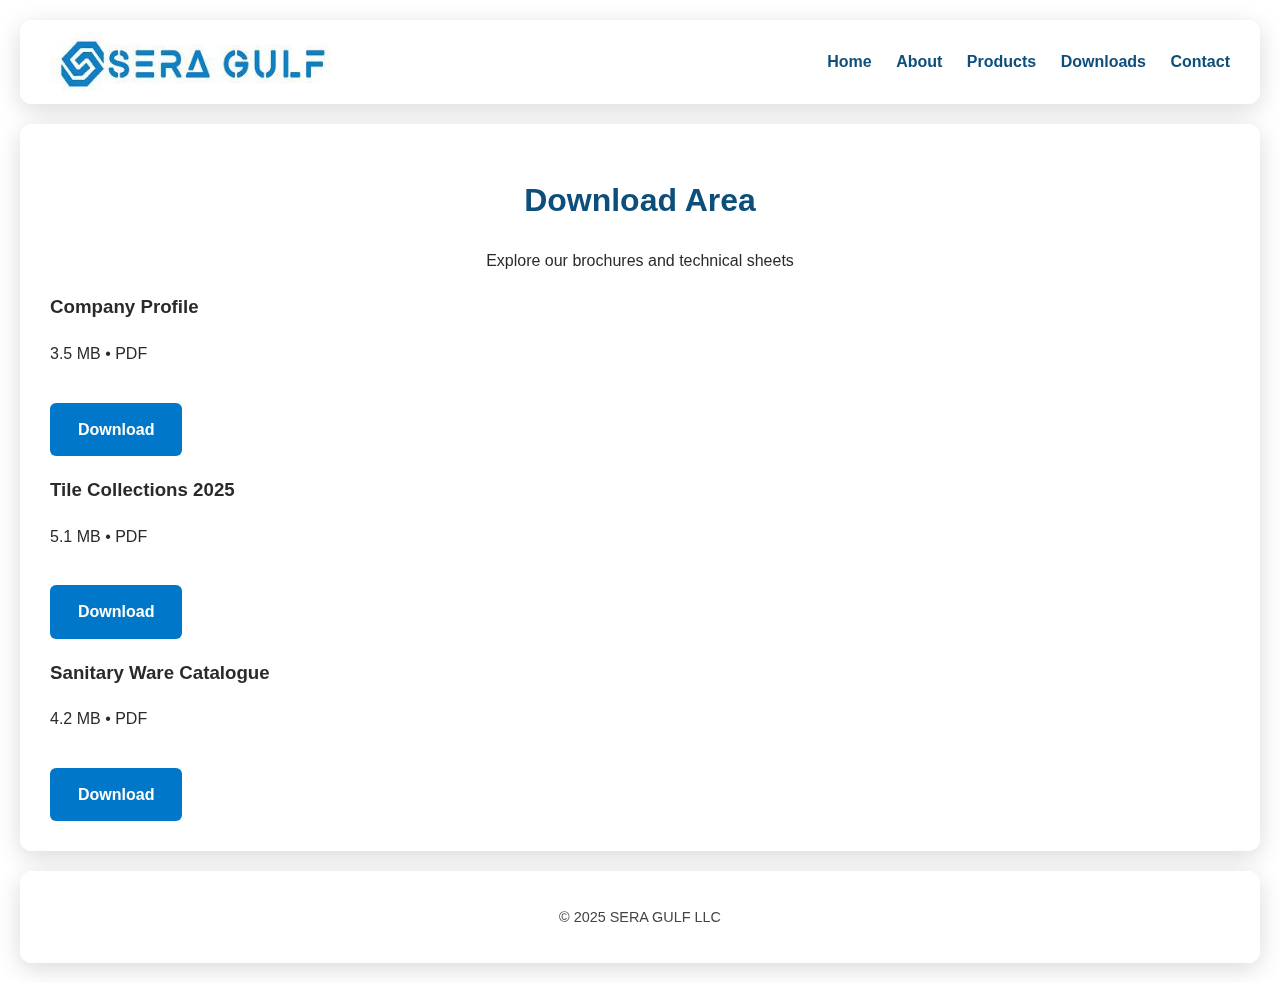
<file: resources.html>
<!DOCTYPE html>
<html lang="en">
<head>
  <meta charset="UTF-8" />
  <title>Downloads - SERA GULF</title>
  <link rel="stylesheet" href="style/main.css" />
</head>
<body>
  <header>
    <img src="assets/logo.jpg" class="logo" />
    <nav>
      <a href="index.html">Home</a>
      <a href="about.html">About</a>
      <a href="products.html">Products</a>
      <a href="resources.html">Downloads</a>
      <a href="contact.html">Contact</a>
    </nav>
  </header>

  <section class="content-section">
    <h1 style="color:#0d4e7b; text-align:center;">Download Area</h1>
    <p style="text-align:center;">Explore our brochures and technical sheets</p>

    <div class="download-grid">
      <div class="download-item">
        <h3>Company Profile</h3>
        <p>3.5 MB • PDF</p>
        <a href="assets/Sera Gulf Profile.pdf" download class="btn">Download</a>
      </div>
      <div class="download-item">
        <h3>Tile Collections 2025</h3>
        <p>5.1 MB • PDF</p>
        <a href="assets/tile-collections.pdf" download class="btn">Download</a>
      </div>
      <div class="download-item">
        <h3>Sanitary Ware Catalogue</h3>
        <p>4.2 MB • PDF</p>
        <a href="assets/sanitary-ware.pdf" download class="btn">Download</a>
      </div>
    </div>
  </section>

  <footer>
    <p>© 2025 SERA GULF LLC</p>
  </footer>
</body>
</html>
</file>
<file: style/main.css>
/* General Theme */
body {
  margin: 0;
  font-family: 'Segoe UI', sans-serif;
  color: #2a2a2a;
  line-height: 1.6;
}

/* ====== Page-specific Backgrounds ====== */
body.home {
  background: url('../assets/ceramic-floor-tiles-design.jpg') center/450px repeat;
}

body.about {
  background: url('../assets/wall-stone-block-slab-tile.jpg') center/420px repeat;
}

body.products {
  background: url('../assets/close-up-marble-textured-tiles.jpg') center/380px repeat;
}

body.contact {
  background: url('../assets/marble-square-wall.jpg') center/450px repeat;
}

/* Make content readable on textured bg */
header, footer, .section, .content-section, .highlights, .product-grid {
  background: rgba(255,255,255,0.92);
  backdrop-filter: blur(6px);
  border-radius: 12px;
  margin: 20px;
  padding: 30px;
  box-shadow: 0 6px 24px rgba(0,0,0,0.15);
}

/* ====== Header ====== */
header {
  display: flex;
  justify-content: space-between;
  align-items: center;
  padding: 12px 30px;
}
.logo {
  height: 60px;
}
nav a {
  color: #0d4e7b;
  text-decoration: none;
  margin-left: 20px;
  font-weight: 600;
}
nav a:hover {
  text-decoration: underline;
}

/* ====== Hero Section ====== */
.hero {
  text-align: center;
  padding: 60px 20px;
}
.hero h1 {
  font-size: 2.8rem;
  margin-bottom: 10px;
  color: #0d4e7b;
}
.hero p {
  font-size: 1.2rem;
}
.btn {
  margin-top: 20px;
  padding: 14px 28px;
  background: #0077c8;
  border-radius: 6px;
  color: white;
  font-weight: 600;
  text-decoration: none;
  display: inline-block;
}
.btn:hover {
  background: #005d99;
}

/* ====== Grids & Cards ====== */
.grid {
  display: grid;
  gap: 22px;
  grid-template-columns: repeat(auto-fit, minmax(260px, 1fr));
}
.card {
  background: #fff;
  border-radius: 10px;
  overflow: hidden;
  box-shadow: 0 4px 16px rgba(0, 0, 0, 0.1);
  transition: transform 0.25s;
}
.card:hover { transform: translateY(-5px); }
.card img {
  width: 100%;
  height: 220px;
  object-fit: cover;
}
.card .pad { padding: 16px; }

/* Product grid larger */
.product-grid {
  display: grid;
  gap: 26px;
  grid-template-columns: repeat(auto-fit, minmax(320px, 1fr));
}
.product-card img {
  width: 100%;
  height: 260px;
  object-fit: cover;
}

/* ====== Contact ====== */
form {
  display: grid;
  gap: 14px;
}
input, textarea {
  padding: 12px;
  border-radius: 8px;
  border: 1px solid #ccc;
  font-size: 1rem;
}
textarea { min-height: 140px; }

/* ====== Footer ====== */
footer {
  text-align: center;
  padding: 20px;
  color: #444;
  font-size: 0.9rem;
}

/* WhatsApp Button */
.whatsapp-float {
  position: fixed;
  bottom: 20px;
  right: 20px;
  background-color: #25D366;
  color: white;
  font-size: 22px;
  padding: 12px 15px;
  border-radius: 50%;
  text-decoration: none;
  box-shadow: 0 4px 12px rgba(0,0,0,0.2);
}
</file>
